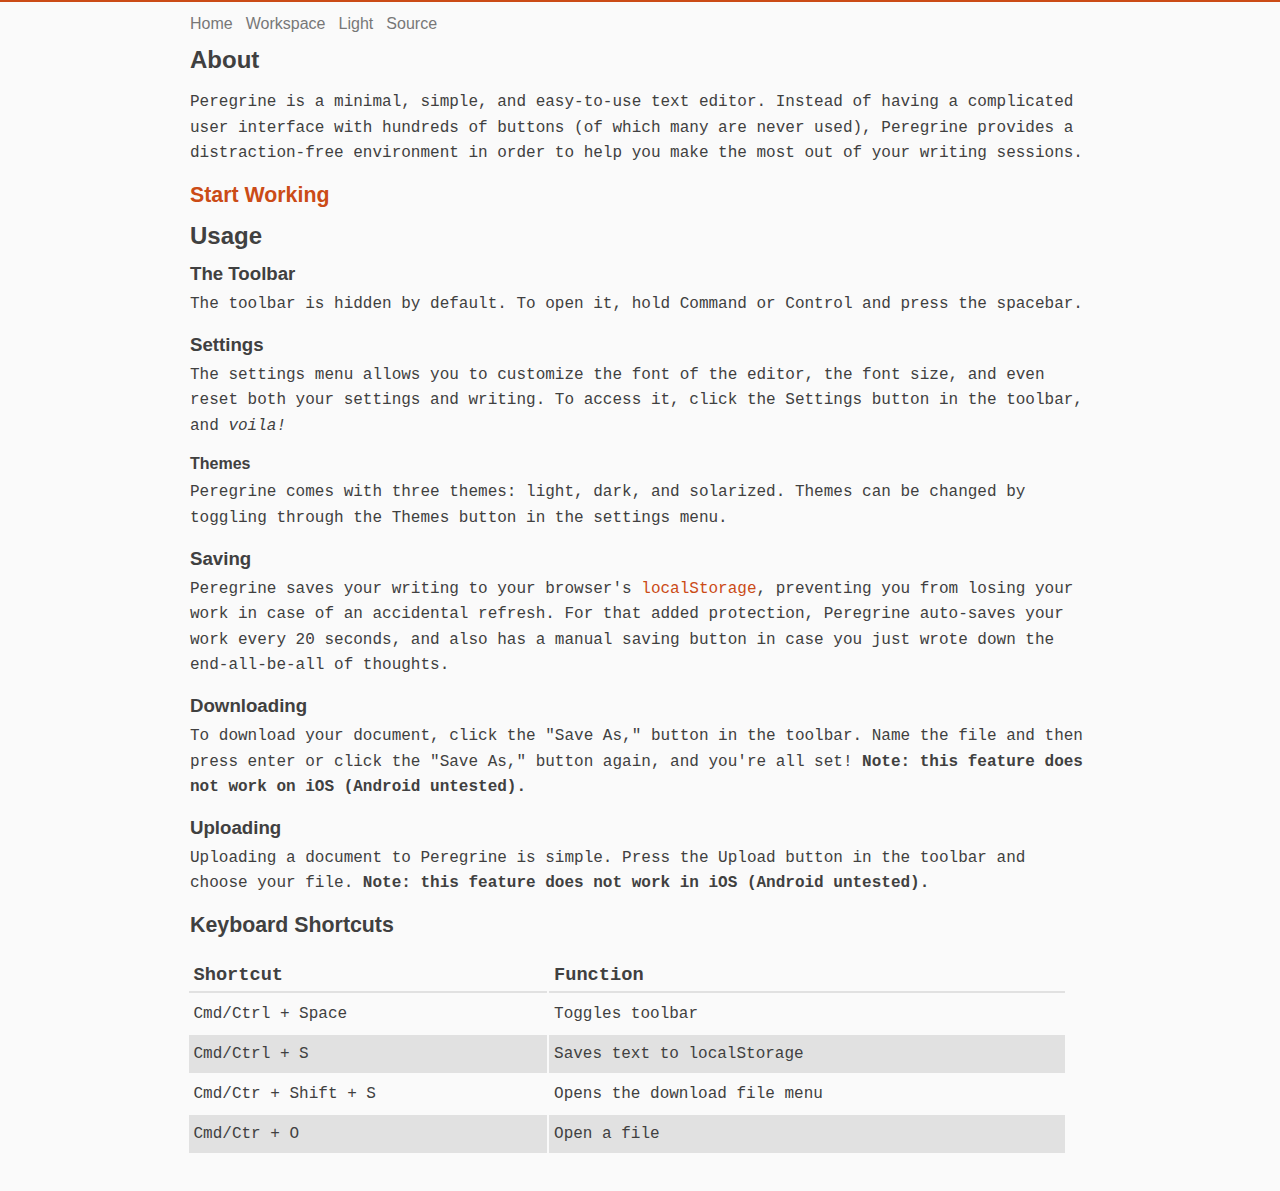
<file: index.html>
<!DOCTYPE html>
<html>
  <head>
    <meta charset="utf-8">
    <meta name="viewport" content="width=device-width">
    <meta name="description" content="Peregrine | Minimal Text Editor">
    <meta name="keywords" content="ethan justice,peregrine,text editor,minimal,writing">
    <meta name="author" content="Ethan Justice">
    <title>Peregrine | Home</title>
    <link id="theme" href="workspace/themes/light.css" rel="stylesheet" type="text/css" />
    <link href="./style.css" rel="stylesheet" type="text/css" />
  </head>
    <body>
        <div class="nav">
            <nav>
                <a href="/peregrine">Home</a>
                <a href="workspace/">Workspace</a>
                <a id="theme-btn">Light</a>
                <a href="https://github.com/EthanJustice/peregrine">Source</a>
            </nav>
        </div>
        
        <h2>About</h2>
        <p>Peregrine is a minimal, simple, and easy-to-use text editor.  Instead of having a complicated user interface with hundreds of buttons (of which many are never used), Peregrine provides a distraction-free environment in order to help you make the most out of your writing sessions.</p>
        <h3><a href="workspace/">Start Working</a><h3>

        <h2>Usage</h2>
        <h4>The Toolbar</h4>
        <p>The toolbar is hidden by default.  To open it, hold Command or Control and press the spacebar.</p>
        <h4>Settings</h4>
        <p>The settings menu allows you to customize the font of the editor, the font size, and even reset both your settings and writing.  To access it, click the Settings button in the toolbar, and <i>voila!</i></p>
        <h5>Themes</h5>
        <p>Peregrine comes with three themes: light, dark, and solarized.  Themes can be changed by toggling through the Themes button in the settings menu.</p>
        <h4>Saving</h4>
        <p>Peregrine saves your writing to your browser's <a href="https://developer.mozilla.org/en-US/docs/Web/API/Window/localStorage">localStorage</a>, preventing you from losing your work in case of an accidental refresh.  For that added protection, Peregrine auto-saves your work every 20 seconds, and also has a manual saving button in case you just wrote down the end-all-be-all of thoughts.</p>
        <h4>Downloading</h4>
        <p>To download your document, click the "Save As," button in the toolbar.  Name the file and then press enter or click the "Save As," button again, and you're all set!  <b>Note: this feature does not work on iOS (Android untested).</b></p>
        <h4>Uploading</h4>
        <p>Uploading a document to Peregrine is simple.  Press the Upload button in the toolbar and choose your file.  <b>Note: this feature does not work in iOS (Android untested).</b></p>

        <h3>Keyboard Shortcuts</h3>
        <table>
            <thead>
                <tr>
                    <th>Shortcut</th>
                    <th>Function</th>        
                </tr>
            </thead>
            <tbody>
                <tr>
                    <td>Cmd/Ctrl + Space</td>
                    <td>Toggles toolbar</td>
                </tr>
                <tr>
                    <td>Cmd/Ctrl + S</td>
                    <td>Saves text to localStorage</td>
                </tr>
                <tr>
                    <td>Cmd/Ctr + Shift + S</td>
                    <td>Opens the download file menu</td>
                </tr>
                <tr>
                    <td>Cmd/Ctr + O</td>
                    <td>Open a file</td>
                </tr>
            </tbody>
        </table>
        <script>
            const styleSheet = document.getElementById('theme');
            document.getElementById('theme-btn').addEventListener('click', () => {
                let currentStyle = styleSheet.getAttribute('href');
                if (currentStyle == 'workspace/themes/light.css') {
                    styleSheet.setAttribute('href', 'workspace/themes/dark.css');
                    document.getElementById('theme-btn').innerText = 'Dark';
                } else {
                    styleSheet.setAttribute('href', 'workspace/themes/light.css');
                    document.getElementById('theme-btn').innerText = 'Light';
                }
            });
        </script>
    </body>
</html>
</file>
<file: workspace/themes/light.css>
:root {
    --primary: #fafafa;
    --secondary: #e1e1e1;
    --tertiary: #404040;
}
</file>
<file: style.css>
HTML {
	scroll-behavior: smooth;
	border-top: 2px solid #cb4b16;
}

Body {
	padding: 0px 10px 10px 10px;
	background-color: var(--primary);
	color: var(--tertiary);
	animation: 1s fadeIn linear;
	margin: 1% auto;
	max-width: 900px;
}

nav {
	margin: 0 -0.5%;
}

nav a,
nav a:visited {
	color: var(--tertiary);
	opacity: 0.7;
	text-decoration: none;
	margin: 1% 0.5%;
	border-bottom: none;
}

nav a:hover {
	cursor: pointer;
	border-bottom: none;
	opacity: 1;
	transition: 0.1s linear;
}

nav a:not(:hover) {
	transition: 0.1s linear;
}

h1,
h2,
h3,
h4,
h5,
h6,
a {
	font-family: -apple-system, BlinkMacSystemFont, "Segoe UI", Roboto, Oxygen,
		Ubuntu, Cantarell, "Open Sans", "Helvetica Neue", sans-serif;
}

h2 {
	margin: 1.5% auto;
	font-size: 18pt;
}

h3 {
	margin: 1% auto;
	font-size: 16pt;
}

h4 {
	margin: 0.5% auto -1% auto;
	font-size: 14pt;
}

h5 {
	margin: 0.25% auto -1% auto;
	font-size: 12pt;
}

h3 a,
h5 a,
p a {
	color: #cb4b16;
	text-decoration: none;
	border-bottom: 2px solid transparent;
}

h3 a:hover,
h5 a:hover,
p a:hover {
	text-decoration: none;
	border-bottom: 2px solid #cb4b16;
	transition: 0.1s linear;
}

h3 a:not(:hover),
h5 a:not(:hover),
p a:not(:hover) {
	border-bottom: 2px solid transparent;
	transition: 0.1s linear;
	text-decoration: none;
}

p a {
	font-family: "Consolas", monospace;
}

p,
li {
	line-height: 1.6;
	font-family: "Consolas", monospace;
	text-decoration: none;
}

table {
	width: 100%;
	font-family: "Consolas", monospace;
	text-align: left;
	padding: 10px;
	margin: 0 -1.5%;
}

tr:nth-child(even) {
	background-color: var(--secondary);
}

th {
	font-size: 14pt;
	padding: 5px;
	border-bottom: 2px solid var(--secondary);
}

td {
	padding: 10px 10px 10px 5px;
	font-size: 12pt;
}

@keyframes fadeIn {
	0% {
		opacity: 0;
	}
	100% {
		opacity: 1;
	}
}

::-webkit-scrollbar {
	height: 10px;
	width: 10px;
}
::-webkit-scrollbar-track {
	background: var(--primary);
}
::-webkit-scrollbar-thumb {
	background: var(--secondary);
}

::-moz-selection {
	background-color: var(--tertiary);
	color: var(--primary);
}
::selection {
	background-color: var(--tertiary);
	color: var(--primary);
}
</file>
